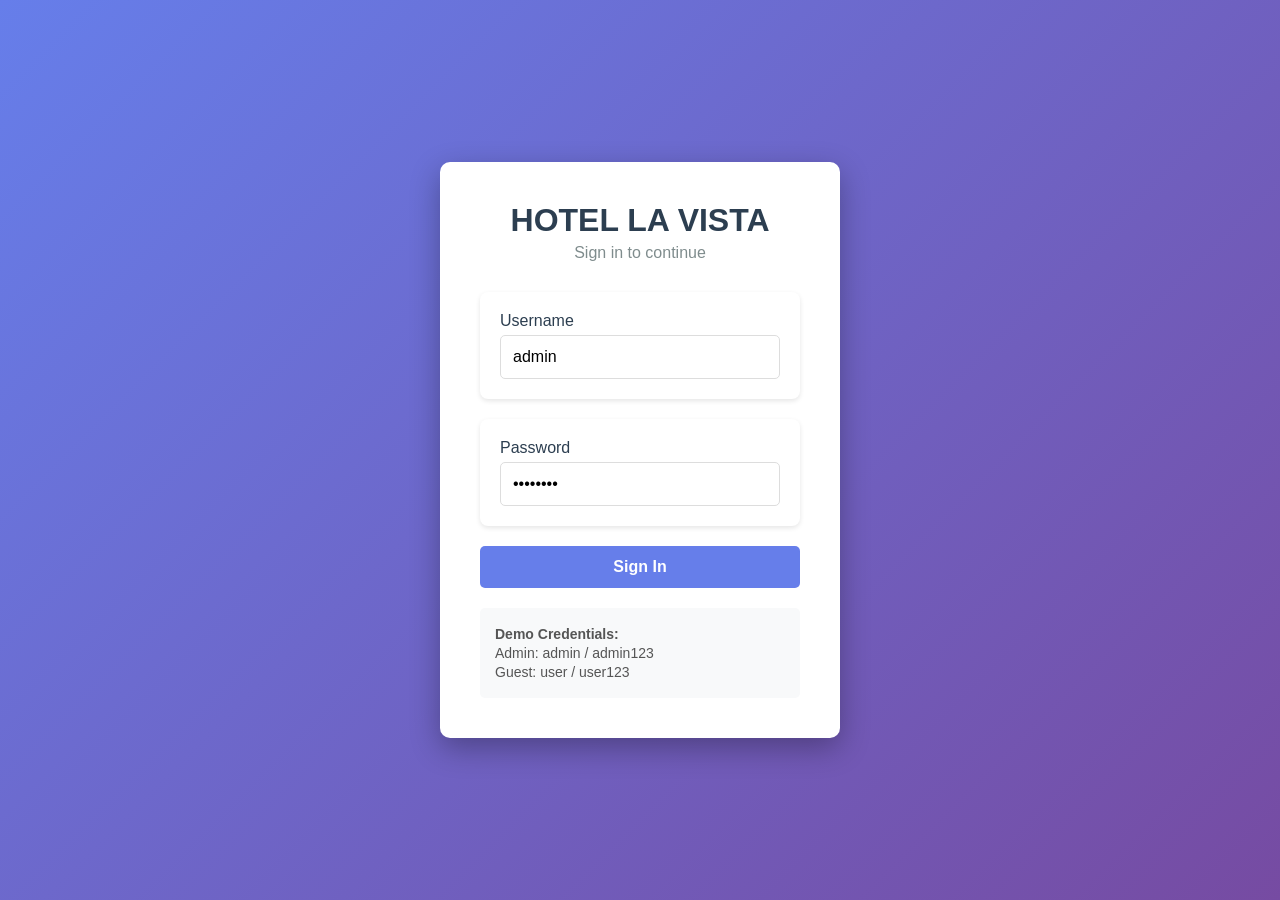
<file: frontend/index.html>
<!DOCTYPE html>
<html lang="en">
<head>
    <meta charset="UTF-8">
    <meta name="viewport" content="width=device-width, initial-scale=1.0">
    <title>HOTEL LA VISTA - Login</title>
    <link rel="stylesheet" href="css/style.css">
</head>
<body>
    <div class="login-container">
        <div class="login-box">
            <h1>HOTEL LA VISTA</h1>
            <p class="subtitle">Sign in to continue</p>
            
            <div class="form-group">
                <label>Username</label>
                <input type="text" id="loginUsername" placeholder="Enter username" value="admin">
            </div>
            
            <div class="form-group">
                <label>Password</label>
                <input type="password" id="loginPassword" placeholder="Enter password" value="admin123">
            </div>
            
            <button id="loginBtn" class="login-btn">Sign In</button>
            
            <div class="demo-credentials">
                <p><strong>Demo Credentials:</strong></p>
                <p>Admin: admin / admin123</p>
                <p>Guest: user / user123</p>
            </div>
            
            <div id="loginError" class="error-message" style="display: none;"></div>
        </div>
    </div>
    
    <script src="js/auth.js"></script>
</body>
</html>
</file>
<file: frontend/css/style.css>
/* ============================================
   MODERN HOTEL MANAGEMENT CSS
   ============================================ */

* {
    margin: 0;
    padding: 0;
    box-sizing: border-box;
}

body {
    font-family: 'Segoe UI', Tahoma, Geneva, Verdana, sans-serif;
    background: #f0f2f5;
    min-height: 100vh;
}

/* ============================================
   LOGIN PAGE
   ============================================ */
.login-container {
    display: flex;
    justify-content: center;
    align-items: center;
    min-height: 100vh;
    background: linear-gradient(135deg, #667eea 0%, #764ba2 100%);
}

.login-box {
    background: white;
    padding: 40px;
    border-radius: 10px;
    box-shadow: 0 10px 30px rgba(0,0,0,0.3);
    width: 100%;
    max-width: 400px;
}

.login-box h1 {
    color: #2c3e50;
    text-align: center;
    margin-bottom: 5px;
}

.login-box .subtitle {
    text-align: center;
    color: #7f8c8d;
    margin-bottom: 30px;
}

.login-box .form-group {
    margin-bottom: 20px;
}

.login-box label {
    display: block;
    margin-bottom: 5px;
    color: #2c3e50;
    font-weight: 500;
}

.login-box input {
    width: 100%;
    padding: 12px;
    border: 1px solid #ddd;
    border-radius: 5px;
    font-size: 16px;
    transition: border-color 0.3s;
}

.login-box input:focus {
    border-color: #667eea;
    outline: none;
}

.login-btn {
    width: 100%;
    padding: 12px;
    background: #667eea;
    color: white;
    border: none;
    border-radius: 5px;
    font-size: 16px;
    font-weight: 600;
    cursor: pointer;
    transition: background 0.3s;
}

.login-btn:hover {
    background: #5a67d8;
}

.login-btn:disabled {
    opacity: 0.6;
    cursor: not-allowed;
}

.demo-credentials {
    margin-top: 20px;
    padding: 15px;
    background: #f8f9fa;
    border-radius: 5px;
    font-size: 14px;
    color: #555;
}

.demo-credentials p {
    margin: 3px 0;
}

.demo-credentials .admin-badge {
    display: inline-block;
    background: #667eea;
    color: white;
    padding: 2px 8px;
    border-radius: 10px;
    font-size: 11px;
    margin-left: 5px;
}

.demo-credentials .guest-badge {
    display: inline-block;
    background: #2ecc71;
    color: white;
    padding: 2px 8px;
    border-radius: 10px;
    font-size: 11px;
    margin-left: 5px;
}

.error-message {
    color: #e74c3c;
    background: #fde8e8;
    padding: 10px;
    border-radius: 5px;
    margin-top: 15px;
    text-align: center;
    display: none;
}

/* ============================================
   MAIN APP
   ============================================ */
.container {
    max-width: 1400px;
    margin: 0 auto;
    padding: 20px;
}

/* Header */
header {
    display: flex;
    justify-content: space-between;
    align-items: center;
    padding-bottom: 20px;
    border-bottom: 2px solid #e0e0e0;
    margin-bottom: 20px;
    flex-wrap: wrap;
    gap: 10px;
}

header h1 {
    color: #2c3e50;
    font-size: 24px;
}

header h1 span {
    font-size: 14px;
    color: #7f8c8d;
    font-weight: normal;
}

.header-right {
    display: flex;
    align-items: center;
    gap: 15px;
    flex-wrap: wrap;
}

.user-badge {
    background: #667eea;
    color: white;
    padding: 8px 16px;
    border-radius: 20px;
    font-size: 14px;
}

.user-badge .role {
    font-size: 11px;
    opacity: 0.8;
    margin-left: 5px;
}

.logout-btn {
    padding: 8px 16px;
    background: #e74c3c;
    color: white;
    border: none;
    border-radius: 5px;
    cursor: pointer;
    transition: background 0.3s;
    font-size: 14px;
}

.logout-btn:hover {
    background: #c0392b;
}

/* Backend Selector */
.backend-selector {
    display: flex;
    gap: 8px;
    align-items: center;
}

.backend-selector label {
    font-size: 13px;
    color: #7f8c8d;
}

.backend-btn {
    padding: 6px 14px;
    border: 1px solid #ddd;
    background: white;
    color: #555;
    border-radius: 5px;
    cursor: pointer;
    font-size: 12px;
    transition: all 0.3s;
}

.backend-btn.active {
    background: #667eea;
    color: white;
    border-color: #667eea;
}

.backend-btn:hover:not(.active) {
    background: #f0f2f5;
}

/* Navigation */
nav {
    display: flex;
    gap: 10px;
    margin-bottom: 20px;
    flex-wrap: wrap;
}

.nav-btn {
    padding: 10px 20px;
    border: none;
    background: #ecf0f1;
    color: #2c3e50;
    border-radius: 5px;
    cursor: pointer;
    transition: all 0.3s;
    font-size: 14px;
}

.nav-btn.active {
    background: #667eea;
    color: white;
}

.nav-btn:hover:not(.active) {
    background: #d5d8dc;
}

.nav-btn.admin-only {
    border-left: 3px solid #f39c12;
}

/* Tabs */
.tab-content {
    display: none;
    animation: fadeIn 0.3s ease;
}

.tab-content.active {
    display: block;
}

@keyframes fadeIn {
    from { opacity: 0; transform: translateY(10px); }
    to { opacity: 1; transform: translateY(0); }
}

/* Stats Grid */
.stats-grid {
    display: grid;
    grid-template-columns: repeat(auto-fit, minmax(180px, 1fr));
    gap: 20px;
    margin-bottom: 30px;
}

.stat-card {
    background: white;
    padding: 20px;
    border-radius: 8px;
    text-align: center;
    box-shadow: 0 2px 5px rgba(0,0,0,0.1);
    transition: transform 0.2s;
}

.stat-card:hover {
    transform: scale(1.02);
}

.stat-card h3 {
    font-size: 14px;
    color: #7f8c8d;
    margin-bottom: 10px;
}

.stat-card p {
    font-size: 28px;
    font-weight: bold;
    color: #2c3e50;
}

.stat-card .stat-icon {
    font-size: 30px;
    display: block;
    margin-bottom: 5px;
}

/* Room Grid */
.room-grid {
    display: grid;
    grid-template-columns: repeat(auto-fill, minmax(280px, 1fr));
    gap: 25px;
    padding: 20px 0;
}

.room-card {
    background: white;
    border-radius: 10px;
    overflow: hidden;
    box-shadow: 0 2px 10px rgba(0,0,0,0.1);
    transition: transform 0.3s, box-shadow 0.3s;
}

.room-card:hover {
    transform: translateY(-5px);
    box-shadow: 0 5px 20px rgba(0,0,0,0.15);
}

.room-card .room-image {
    width: 100%;
    height: 180px;
    display: flex;
    align-items: center;
    justify-content: center;
    font-size: 48px;
    color: white;
    position: relative;
}

.room-card .room-image-placeholder {
    background: #e8edf2;
    color: #627282;
    border-bottom: 1px dashed #b8c4cf;
    font-size: 14px;
    letter-spacing: 0;
}

.room-card .room-image img {
    width: 100%;
    height: 100%;
    object-fit: cover;
}

.room-card .room-image .room-number-badge {
    position: absolute;
    top: 10px;
    right: 10px;
    background: rgba(0,0,0,0.5);
    color: white;
    padding: 4px 12px;
    border-radius: 20px;
    font-size: 14px;
}

.room-card .room-info {
    padding: 15px;
}

.room-card .room-info h3 {
    font-size: 18px;
    color: #2c3e50;
    margin-bottom: 5px;
}

.room-card .room-name {
    color: #667eea;
    font-size: 15px;
    font-weight: 700;
    margin-bottom: 3px;
}

.room-card .room-description {
    color: #627282;
    font-size: 13px;
    line-height: 1.4;
    margin-bottom: 8px;
}

.room-availability {
    margin: 8px 0 3px;
    color: #b42318;
    font-size: 13px;
    line-height: 1.4;
}

.room-availability.is-available {
    color: #1b5e20;
}

.room-next-available {
    color: #627282;
    font-size: 13px;
}

.room-card .room-type {
    color: #7f8c8d;
    font-size: 14px;
}

.room-card .room-floor {
    color: #95a5a6;
    font-size: 13px;
    margin: 3px 0;
}

.room-card .room-price {
    font-size: 18px;
    font-weight: bold;
    color: #2c3e50;
    margin: 8px 0;
}

.room-card .status {
    display: inline-block;
    padding: 4px 12px;
    border-radius: 20px;
    color: white;
    font-size: 12px;
    font-weight: 600;
    margin: 8px 0;
}

.room-card .status.available {
    background: #2ecc71;
}

.room-card .status.booked {
    background: #e74c3c;
}

.room-card .status.maintenance {
    background: #f39c12;
}

.room-card .status.cleaning {
    background: #3498db;
}

.room-edit-btn {
    width: 100%;
    margin-top: 8px;
    padding: 9px;
    border: 1px solid #667eea;
    border-radius: 5px;
    background: white;
    color: #667eea;
    cursor: pointer;
    font-weight: 600;
}

.room-edit-btn:hover {
    background: #eef0ff;
}

.room-delete-btn {
    width: 100%;
    margin-top: 8px;
    padding: 9px;
    border: 1px solid #e74c3c;
    border-radius: 5px;
    background: white;
    color: #c0392b;
    cursor: pointer;
    font-weight: 600;
}

.room-delete-btn:hover {
    background: #fde8e8;
}

.book-btn {
    width: 100%;
    padding: 10px;
    background: #667eea;
    color: white;
    border: none;
    border-radius: 5px;
    cursor: pointer;
    font-weight: 600;
    transition: background 0.3s;
    margin-top: 8px;
}

.book-btn:hover {
    background: #5a67d8;
}

/* Tables */
.table-container {
    overflow-x: auto;
    margin-top: 10px;
}

table {
    width: 100%;
    border-collapse: collapse;
    background: white;
    border-radius: 8px;
    overflow: hidden;
    min-width: 600px;
}

table th {
    background: #2c3e50;
    color: white;
    padding: 12px;
    text-align: left;
    font-weight: 600;
}

table td {
    padding: 12px;
    border-bottom: 1px solid #eee;
}

table tr:hover {
    background: #f8f9fa;
}

table tr:last-child td {
    border-bottom: none;
}

.booking-status {
    display: inline-block;
    padding: 4px 9px;
    border-radius: 12px;
    font-size: 12px;
    font-weight: 600;
    white-space: nowrap;
}

.status-confirmed {
    background: #e8f5e9;
    color: #1b5e20;
}

.status-cancelled {
    background: #fde8e8;
    color: #b42318;
}

.status-checked_in {
    background: #e3f2fd;
    color: #0d47a1;
}

.status-checked_out {
    background: #eceff1;
    color: #455a64;
}

.btn-cancel {
    padding: 5px 12px;
    background: #e74c3c;
    color: white;
    border: none;
    border-radius: 3px;
    cursor: pointer;
    font-size: 12px;
    transition: background 0.3s;
}

.btn-cancel:hover {
    background: #c0392b;
}

.booking-modal-backdrop {
    position: fixed;
    inset: 0;
    z-index: 1000;
    display: flex;
    align-items: center;
    justify-content: center;
    padding: 20px;
    background: rgba(44, 62, 80, 0.55);
}

.booking-modal {
    position: relative;
    width: min(100%, 480px);
    max-height: 90vh;
    overflow-y: auto;
    padding: 28px;
    background: white;
    border-radius: 10px;
    box-shadow: 0 12px 35px rgba(0, 0, 0, 0.25);
}

.booking-modal h2 {
    color: #2c3e50;
    margin-bottom: 4px;
}

.booking-modal-subtitle {
    color: #7f8c8d;
    margin-bottom: 20px;
}

.availability-calendar {
    margin: 10px 0 16px;
    padding: 12px;
    border: 1px solid #dfe5eb;
    border-radius: 6px;
    color: #2c3e50;
    font-size: 13px;
}

.availability-row {
    display: grid;
    grid-template-columns: 10px 1fr auto;
    align-items: center;
    gap: 8px;
    margin-top: 9px;
    line-height: 1.4;
}

.availability-row.unavailable {
    color: #b42318;
}

.availability-row.available {
    color: #1b5e20;
}

.availability-dot {
    width: 8px;
    height: 8px;
    border-radius: 50%;
    background: currentColor;
}

.booking-modal label {
    display: block;
    margin: 12px 0 5px;
    color: #2c3e50;
    font-weight: 600;
}

.booking-modal label span {
    color: #7f8c8d;
    font-size: 12px;
    font-weight: normal;
}

.booking-modal input,
.booking-modal textarea {
    width: 100%;
    padding: 10px;
    border: 1px solid #d5dce3;
    border-radius: 5px;
    font: inherit;
}

.booking-modal input:focus,
.booking-modal textarea:focus {
    border-color: #667eea;
    outline: none;
}

.booking-modal-close {
    position: absolute;
    top: 10px;
    right: 14px;
    border: 0;
    background: transparent;
    color: #627282;
    cursor: pointer;
    font-size: 26px;
}

.booking-modal-actions {
    display: flex;
    justify-content: flex-end;
    gap: 10px;
    margin-top: 20px;
}

.booking-secondary {
    padding: 10px 16px;
    border: 1px solid #d5dce3;
    border-radius: 5px;
    background: white;
    color: #2c3e50;
    cursor: pointer;
}

.booking-form-error {
    min-height: 18px;
    margin-top: 12px;
    color: #b42318;
    font-size: 13px;
}

.payment-action-btn {
    padding: 6px 10px;
    border: 0;
    border-radius: 4px;
    background: #667eea;
    color: white;
    cursor: pointer;
    font-size: 12px;
}

.admin-room-tools {
    margin: 15px 0 10px;
    padding: 16px;
    border: 1px solid #dfe5eb;
    border-radius: 8px;
    background: #f8fafc;
}

.admin-room-tools h3 {
    margin-bottom: 10px;
    color: #2c3e50;
}

.admin-form {
    display: flex;
    flex-wrap: wrap;
    align-items: end;
    gap: 10px;
    margin: 10px 0;
}

.admin-form input,
.admin-form select {
    min-width: 150px;
    padding: 10px;
    border: 1px solid #d5dce3;
    border-radius: 5px;
    background: white;
    font: inherit;
}

.admin-form label {
    color: #2c3e50;
    font-size: 13px;
    font-weight: 600;
}

.admin-form .action-btn {
    padding: 10px 16px;
}

.action-btn.secondary {
    background: #34495e;
    color: white;
}

.section-help {
    color: #627282;
    margin: 8px 0 15px;
}

.report-grid {
    display: grid;
    grid-template-columns: repeat(auto-fit, minmax(220px, 1fr));
    gap: 16px;
    margin-top: 15px;
}

.report-card {
    padding: 18px;
    border: 1px solid #dfe5eb;
    border-radius: 8px;
    background: white;
}

.report-card h3 {
    margin-bottom: 12px;
    color: #2c3e50;
}

.report-card p {
    margin: 7px 0;
    color: #627282;
}

.report-card .report-value {
    color: #2c3e50;
    font-size: 24px;
    font-weight: 700;
}

.btn-checkin {
    padding: 5px 12px;
    background: #2ecc71;
    color: white;
    border: none;
    border-radius: 3px;
    cursor: pointer;
    font-size: 12px;
    transition: background 0.3s;
}

.btn-checkin:hover {
    background: #27ae60;
}

/* Quick Actions */
.quick-actions {
    margin: 20px 0;
    display: flex;
    gap: 10px;
    flex-wrap: wrap;
}

.action-btn {
    padding: 12px 24px;
    border: none;
    border-radius: 5px;
    cursor: pointer;
    font-weight: 600;
    transition: all 0.3s;
}

.action-btn.primary {
    background: #667eea;
    color: white;
}

.action-btn.primary:hover {
    background: #5a67d8;
}

.action-btn.success {
    background: #2ecc71;
    color: white;
}

.action-btn.success:hover {
    background: #27ae60;
}

.action-btn.danger {
    background: #e74c3c;
    color: white;
}

.action-btn.danger:hover {
    background: #c0392b;
}

/* Messages */
.message {
    padding: 15px;
    margin: 10px 0;
    border-radius: 5px;
    font-weight: 500;
    animation: slideDown 0.3s ease;
}

@keyframes slideDown {
    from { opacity: 0; transform: translateY(-20px); }
    to { opacity: 1; transform: translateY(0); }
}

.message.success {
    background: #d4edda;
    color: #155724;
    border: 1px solid #c3e6cb;
}

.message.error {
    background: #f8d7da;
    color: #721c24;
    border: 1px solid #f5c6cb;
}

.message.info {
    background: #d1ecf1;
    color: #0c5460;
    border: 1px solid #bee5eb;
}

.message.warning {
    background: #fff3cd;
    color: #856404;
    border: 1px solid #ffc107;
}

/* Report Content */
#reportContent {
    background: #f8f9fa;
    padding: 20px;
    border-radius: 8px;
    margin-top: 20px;
}

#reportContent pre {
    background: white;
    padding: 15px;
    border-radius: 5px;
    overflow: auto;
    max-height: 400px;
    font-size: 12px;
    border: 1px solid #e0e0e0;
}

/* Form Groups */
.form-group {
    background: white;
    padding: 20px;
    border-radius: 8px;
    margin-bottom: 20px;
    box-shadow: 0 2px 5px rgba(0,0,0,0.1);
}

.form-group h3 {
    color: #2c3e50;
    margin-bottom: 15px;
}

.form-row {
    display: flex;
    gap: 15px;
    flex-wrap: wrap;
    margin-bottom: 10px;
}

.form-row input,
.form-row select {
    flex: 1;
    min-width: 150px;
    padding: 10px;
    border: 1px solid #ddd;
    border-radius: 5px;
    font-size: 14px;
}

.form-row input:focus,
.form-row select:focus {
    border-color: #667eea;
    outline: none;
}

.form-group button {
    padding: 10px 24px;
    background: #667eea;
    color: white;
    border: none;
    border-radius: 5px;
    cursor: pointer;
    font-weight: 600;
    transition: background 0.3s;
}

.form-group button:hover {
    background: #5a67d8;
}

/* Responsive */
@media (max-width: 768px) {
    header {
        flex-direction: column;
        gap: 10px;
        text-align: center;
    }
    
    header h1 {
        font-size: 20px;
    }
    
    .stats-grid {
        grid-template-columns: repeat(2, 1fr);
    }
    
    .room-grid {
        grid-template-columns: 1fr 1fr;
    }
    
    .form-row {
        flex-direction: column;
    }
    
    .form-row input,
    .form-row select {
        min-width: 100%;
    }
    
    .backend-selector {
        flex-wrap: wrap;
        justify-content: center;
    }
}

@media (max-width: 480px) {
    .stats-grid {
        grid-template-columns: 1fr;
    }
    
    .room-grid {
        grid-template-columns: 1fr;
    }
    
    nav {
        flex-direction: column;
    }
    
    .nav-btn {
        width: 100%;
        text-align: center;
    }
    
    .login-box {
        padding: 20px;
        margin: 10px;
    }
    
    header h1 {
        font-size: 18px;
    }
    
    .header-right {
        flex-direction: column;
        width: 100%;
    }
    
    .user-badge {
        width: 100%;
        text-align: center;
    }
    
    .logout-btn {
        width: 100%;
    }
}

.admin-search {
    width: min(100%, 420px);
    margin: 5px 0 15px;
    padding: 10px;
    border: 1px solid #d5dce3;
    border-radius: 5px;
    font: inherit;
}

.table-action-btn {
    margin: 2px;
    padding: 5px 8px;
    border: 0;
    border-radius: 4px;
    background: #667eea;
    color: white;
    cursor: pointer;
    font-size: 12px;
}

.table-action-btn.danger {
    background: #e74c3c;
}

.pagination-controls {
    display: flex;
    justify-content: center;
    align-items: center;
    gap: 12px;
    margin: 15px 0;
}

.pagination-controls button {
    padding: 7px 12px;
    border: 1px solid #d5dce3;
    border-radius: 4px;
    background: white;
    cursor: pointer;
}

.pagination-controls button:disabled {
    cursor: not-allowed;
    opacity: 0.5;
}
</file>
